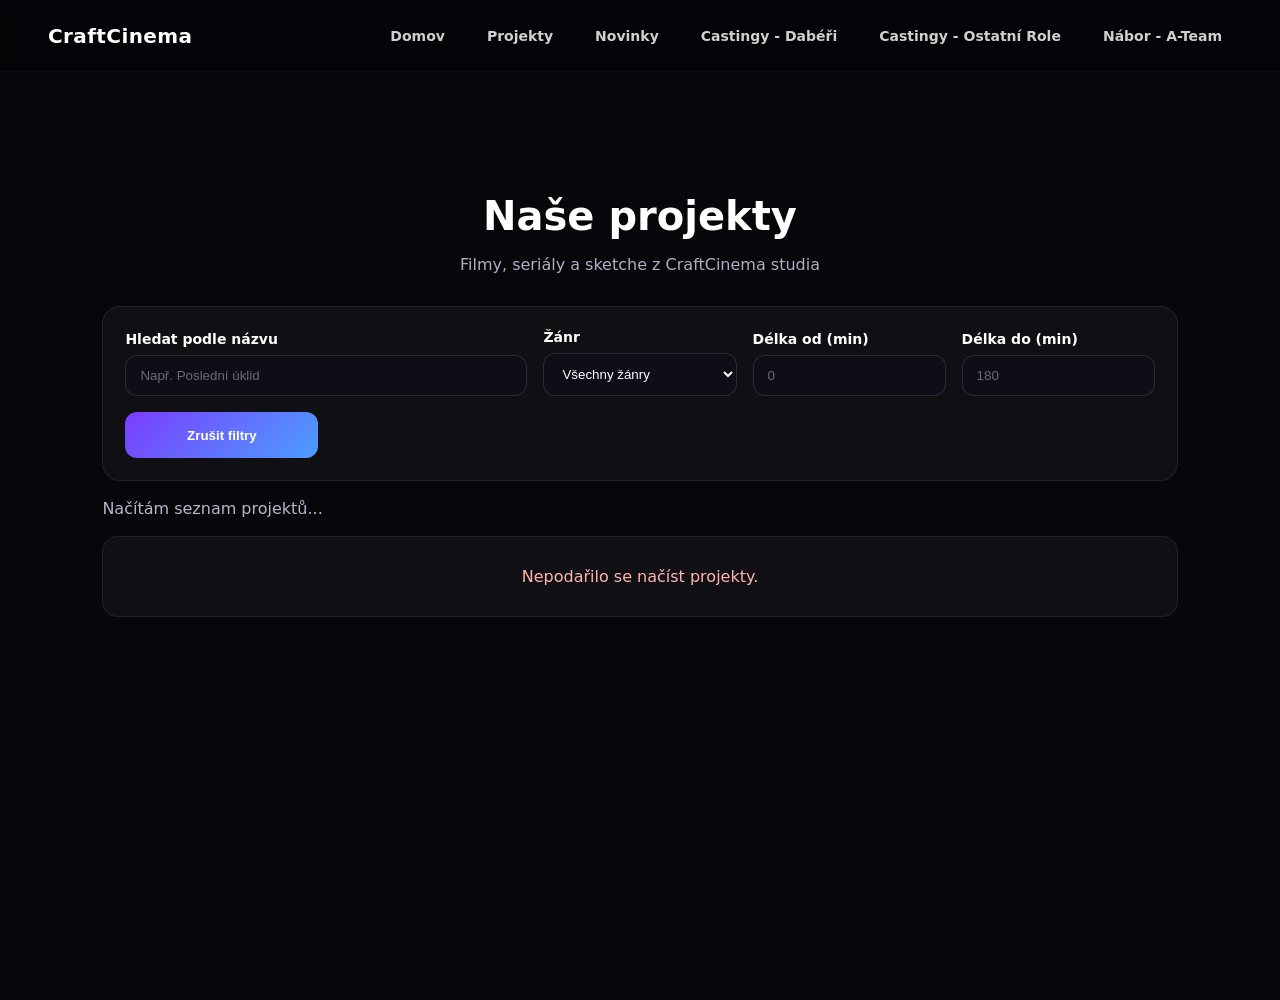
<file: Projekty/projekty.html>
<!DOCTYPE html>
<html lang="cs">
<head>
  <meta charset="utf-8" />
  <meta name="viewport" content="width=device-width,initial-scale=1" />
  <title>CraftCinema - Projekty</title>

  <link rel="stylesheet" href="home.css" />
  <link rel="stylesheet" href="projekty.css" />
</head>

<body>
  <header class="site-header">
    <div class="header-left">
      <div class="logo">CraftCinema</div>
    </div>

    <nav class="header-nav">
      <a href="../Home/" class="nav-link">Domov</a>
      <a href="../Projekty/Projekty" class="nav-link">Projekty</a>
      <a href="../Novinky/" class="nav-link">Novinky</a>
      <a href="../casting-daberi/" class="nav-link">Castingy - Dabéři</a>
      <a href="../casting-role/" class="nav-link">Castingy - Ostatní Role</a>
      <a href="../nabor-a-team/" class="nav-link">Nábor - A-Team</a>
    </nav>
  </header>

  <main class="projects-page">
    <section class="projects-header">
      <h1>Naše projekty</h1>
      <p>Filmy, seriály a sketche z CraftCinema studia</p>
    </section>

    <section class="projects-filters" aria-label="Filtry projektů">
      <div class="filter-field filter-field-wide">
        <label for="filter-title">Hledat podle názvu</label>
        <input
          id="filter-title"
          type="search"
          placeholder="Např. Poslední úklid"
        />
      </div>

      <div class="filter-field">
        <label for="filter-genre">Žánr</label>
        <select id="filter-genre">
          <option value="">Všechny žánry</option>
        </select>
      </div>

      <div class="filter-field">
        <label for="filter-duration-min">Délka od (min)</label>
        <input
          id="filter-duration-min"
          type="number"
          min="0"
          step="1"
          placeholder="0"
        />
      </div>

      <div class="filter-field">
        <label for="filter-duration-max">Délka do (min)</label>
        <input
          id="filter-duration-max"
          type="number"
          min="0"
          step="1"
          placeholder="180"
        />
      </div>

      <button id="reset-filters" class="reset-filters-button" type="button">
        Zrušit filtry
      </button>
    </section>

    <section class="projects-results-bar">
      <p id="results-info">Načítám seznam projektů...</p>
    </section>

    <section id="project-list" class="project-grid" aria-live="polite"></section>
  </main>

  <script src="projekty.js"></script>
</body>
</html>
</file>
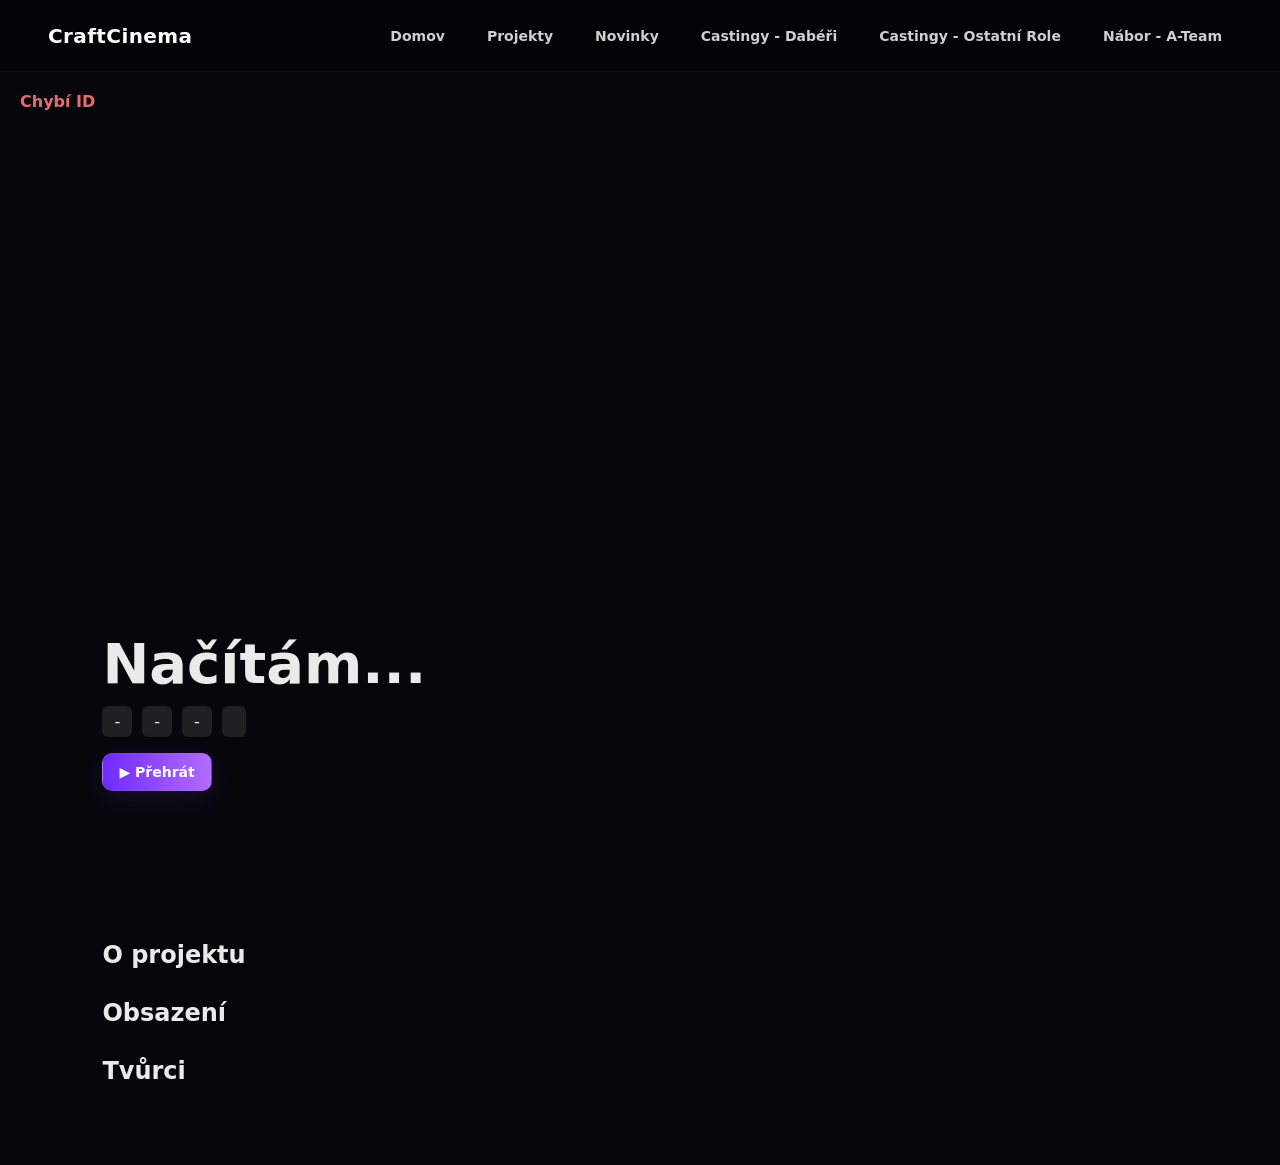
<file: Projekty/FILM/film.html>
<!DOCTYPE html>
<html lang="cs">
<head>
  <meta charset="utf-8" />
  <meta name="viewport" content="width=device-width, initial-scale=1.0"/>
  <title>CraftCinema</title>

  <link rel="stylesheet" href="../home.css" />
  <link rel="stylesheet" href="film.css" />
</head>

<body>

<header class="site-header">
  <div class="header-left">
    <div class="logo">CraftCinema</div>
  </div>

  <nav class="header-nav">
    <a href="/Home/" class="nav-link">Domov</a>
    <a href="/Projekty/Projekty" class="nav-link">Projekty</a>
    <a href="/Novinky/" class="nav-link">Novinky</a>
    <a href="/casting-daberi/" class="nav-link">Castingy - Dabéři</a>
    <a href="/casting-role/" class="nav-link">Castingy - Ostatní Role</a>
    <a href="/nabor-a-team/" class="nav-link">Nábor - A-Team</a>
  </nav>
</header>

<main>

  <section id="project-state" style="padding:20px;"></section>

  <section class="film-hero">

    <div class="film-bg" id="project-backdrop"></div>

    <div class="film-hero-content">

      <h1 id="project-title">Načítám...</h1>

      <div class="meta">
        <span id="project-year">-</span>
        <span id="project-duration">-</span>
        <span id="project-genre">-</span>
        <span id="project-rating-age"></span>
      </div>

      <p id="project-description"></p>

      <a id="watch-button" class="btn primary" href="#" hidden>▶ Přehrát</a>

    </div>
  </section>

  <section class="film-detail">
    <h2>O projektu</h2>
    <p id="project-long-description"></p>

    <h2>Obsazení</h2>
    <ul id="project-cast"></ul>

    <h2>Tvůrci</h2>
    <ul id="project-creators"></ul>
  </section>

</main>

<script src="film.js" defer></script>

</body>
</html>
</file>
<file: Projekty/home.css>
/* Reset & base */
*{box-sizing:border-box}
html,body{height:100%}
body{
  margin:0;
  font-family: Inter, system-ui, -apple-system, "Segoe UI", Roboto, "Helvetica Neue", Arial;
  background:#07070b;
  color:#eaeaea;
  -webkit-font-smoothing:antialiased;
  -moz-osx-font-smoothing:grayscale;
}

/* HEADER */
.site-header{
  position:fixed;
  left:0;right:0;top:0;
  height:72px;
  display:flex;
  align-items:center;
  justify-content:space-between;
  padding:12px 48px;
  background:rgba(4,4,6,0.45);
  backdrop-filter:blur(8px);
  z-index:999;
  border-bottom:1px solid rgba(255,255,255,0.03);
}

.header-left{display:flex;align-items:center;gap:18px}
.logo{
  font-weight:900;
  font-size:20px;
  color:#fff;
  letter-spacing:0.4px;
}

/* nav shifted more left: keep nav close to logo, not centered */
.header-nav{
  display:flex;
  gap:22px;
  align-items:center;
  margin-left:12px;
}

/* nav style */
.header-nav .nav-link{
  color:rgba(230,230,230,0.9);
  text-decoration:none;
  font-weight:600;
  font-size:14px;
  padding:8px 10px;
  border-radius:6px;
  transition:color .18s, background .18s, transform .12s;
}
.header-nav .nav-link:hover{
  color:#fff;
  transform:translateY(-2px);
  background:linear-gradient(90deg, rgba(120,50,255,0.06), rgba(80,30,200,0.04));
}

/* MAIN / HERO */
main{margin-top:72px}

/* hero: split 50/50 but responsive */
.hero{
  display:flex;
  gap:40px;
  align-items:center;
  justify-content:space-between;
  padding:68px 6vw;
  min-height:600px;
  background:linear-gradient(180deg,#07070b 0%, #0f0720 100%);
}

/* left column */
.hero-left{flex:1;max-width:620px}
.hero-title{
  margin:0 0 14px 0;
  font-size:48px;
  line-height:1.02;
  font-weight:800;
  color:#f6f5fb;
  letter-spacing: -0.6px;
  text-shadow: 0 2px 30px rgba(10,6,20,0.35);
}
.hero-sub{
  margin:0 0 22px 0;
  color:rgba(220,215,240,0.85);
  font-size:18px;
  max-width:48ch;
}

/* hero actions */
.hero-actions{display:flex;gap:12px;flex-wrap:wrap}
.btn{
  display:inline-flex;
  align-items:center;
  justify-content:center;
  text-decoration:none;
  padding:10px 16px;
  border-radius:10px;
  font-weight:700;
  font-size:14px;
  cursor:pointer;
  transition:transform .16s, box-shadow .18s;
  border:1px solid rgba(255,255,255,0.04);
}

/* primary: subtle purple gradient */
.btn.primary{
  background:linear-gradient(90deg,#6f2bff 0%, #b36bff 100%);
  color:white;
  box-shadow: 0 8px 30px rgba(123,61,255,0.12);
}
.btn.primary:hover{ transform:translateY(-4px); box-shadow: 0 18px 60px rgba(123,61,255,0.16) }

/* ghost button (secondary) */
.btn.ghost{
  background:transparent;
  color:rgba(230,230,230,0.9);
  border:1px solid rgba(255,255,255,0.03);
}
.btn.ghost:hover{ 
  transform:translateY(-2px); 
  background: rgba(255,255,255,0.02);
}

/* Casting / Nábory / Team / Více info buttons – všechny primární gradient */
.casting-buttons .btn,
#nabory .btn,
#team .btn,
.btn.more-info {
  background: linear-gradient(90deg,#6f2bff 0%, #b36bff 100%);
  color: #fff;
  border: none;
  box-shadow: 0 12px 40px rgba(110,60,255,0.12);
  padding: 12px 22px;
  font-weight:700;
  font-size:14px;
  border-radius:10px;
  text-decoration:none;
  transition: transform .16s, box-shadow .18s, background .18s;
  min-width: 150px;
  text-align:center;
}
.casting-buttons .btn:hover,
#nabory .btn:hover,
#team .btn:hover,
.btn.more-info:hover {
  transform: translateY(-4px);
  box-shadow: 0 18px 60px rgba(123,61,255,0.16);
}
#nabory .btn { margin-top: 1rem; }

/* right column: image with glow behind (for transparent PNG) */
.hero-right{
  flex:0 0 520px;
  display:flex;
  justify-content:flex-start;
  align-items:left
}
.hero-img-wrap{
  position:relative;
  width:420px;
  height:400px; 
  display:block;
  border-radius:1px;
  overflow:visible;
  pointer-events:none;
}
.hero-img-wrap::before{
  content:"";
  position:center;
  left:0%;
  top:10%;
  transform:translate(-50%,-50%);
  width:420px;
  height:260px;
  border-radius:18px;
  background: radial-gradient(ellipse at center, rgba(140,75,255,0.26) 0%, rgba(100,40,200,0.12) 30%, transparent 60%);
  filter:blur(36px);
  z-index:0;
}
.hero-img-wrap img{
  position:relative;
  z-index:1;
  display:block;
  width: 750px;
  height: 540px;
  object-fit: cover;
  transform: translateX(-180px) translateY(-50px) translateZ(0);
  margin:0;
  border:none;
  border-radius:0;
  opacity:0;
  transition:opacity .9s ease, transform .9s ease;
  will-change:opacity, transform;
  box-shadow: 0 24px 80px rgba(5,3,12,0.55);
}
.hero-img-wrap img.visible{
  opacity:1;
  transform: translateX(-180px) translateY(-50px) scale(1);
}

/* Naše tvorba section */
.tvorba-section{
  padding:92px 8vw;
  text-align:center;
  background: linear-gradient(180deg, rgba(6,6,8,0.0), rgba(6,4,12,0.02));
}
.tvorba-title{ font-size:36px; margin:0 0 18px 0; color:#f7f6fb; font-weight:800 }
.tvorba-text{ color:rgba(210,200,230,0.9); font-size:18px; max-width:880px; margin:0 auto 28px auto; line-height:1.6 }
.tvorba-button{ display:inline-block; padding:12px 22px; border-radius:10px; background:linear-gradient(90deg,#6f2bff,#b36bff); color:#fff; text-decoration:none; font-weight:700; box-shadow:0 12px 40px rgba(110,60,255,0.12); }

/* info sections */
.info-section{ padding:72px 8vw; text-align:center; color:rgba(210,200,230,0.9); }
.info-section h3{ font-size:24px; margin-bottom:12px; color:#efeefe }

/* reveal animation base */
.reveal{ opacity:0; transform: translateY(28px) scale(.995); transition: all .7s cubic-bezier(.2,.9,.3,1.05) }
.reveal.active{ opacity:1; transform: translateY(0) scale(1); }

/* footer */
.site-footer{ text-align:center; padding:40px 8vw; color:rgba(200,200,200,0.6); border-top:1px solid rgba(255,255,255,0.02) }

/* responsive */
@media (max-width:980px){
  .hero{ flex-direction:column; gap:28px; padding:48px 6vw; min-height:640px }
  .hero-right{ order:2; flex:0 0 auto; justify-content:center; }
  .hero-left{ order:1; text-align:center }
  .hero-img-wrap{ width:86%; height:auto }
  .hero-img-wrap::before{ left:50%; width:70%; height:40% }
  .hero-img-wrap img, .hero-img-wrap img.visible {
      transform: translateY(0) scale(1); 
      width: 100%; 
      height: auto;
      object-fit: contain;
  }
}
</file>
<file: Projekty/projekty.css>
.projects-page {
  margin-top: 100px;
  padding: 60px 8vw;
}

.projects-header {
  text-align: center;
  margin-bottom: 32px;
}

.projects-header h1 {
  margin-bottom: 10px;
  font-size: 40px;
  color: #fff;
}

.projects-header p {
  color: rgba(220, 215, 240, 0.8);
}

.projects-filters {
  display: grid;
  grid-template-columns: repeat(auto-fit, minmax(180px, 1fr));
  gap: 16px;
  align-items: end;
  margin-bottom: 18px;
  padding: 22px;
  background: rgba(255, 255, 255, 0.04);
  border: 1px solid rgba(255, 255, 255, 0.08);
  border-radius: 18px;
  backdrop-filter: blur(10px);
}

.filter-field {
  display: flex;
  flex-direction: column;
  gap: 8px;
}

.filter-field-wide {
  grid-column: span 2;
}

.filter-field label {
  color: #fff;
  font-size: 14px;
  font-weight: 600;
}

.filter-field input,
.filter-field select {
  width: 100%;
  padding: 12px 14px;
  color: #fff;
  background: rgba(15, 15, 30, 0.65);
  border: 1px solid rgba(255, 255, 255, 0.12);
  border-radius: 12px;
  outline: none;
  transition: border-color 0.2s ease, box-shadow 0.2s ease;
}

.filter-field input::placeholder {
  color: rgba(220, 215, 240, 0.45);
}

.filter-field input:focus,
.filter-field select:focus {
  border-color: rgba(140, 90, 255, 0.85);
  box-shadow: 0 0 0 3px rgba(140, 90, 255, 0.15);
}

.filter-field select option {
  color: #111;
}

.reset-filters-button {
  height: 46px;
  padding: 0 18px;
  color: #fff;
  background: linear-gradient(135deg, #7b3dff, #4c9eff);
  border: none;
  border-radius: 12px;
  font-weight: 600;
  cursor: pointer;
  transition: transform 0.2s ease, box-shadow 0.2s ease;
}

.reset-filters-button:hover {
  transform: translateY(-2px);
  box-shadow: 0 14px 30px rgba(76, 158, 255, 0.22);
}

.projects-results-bar {
  margin-bottom: 18px;
}

.projects-results-bar p {
  margin: 0;
  color: rgba(220, 215, 240, 0.84);
}

.project-grid {
  display: grid;
  grid-template-columns: repeat(auto-fill, minmax(260px, 1fr));
  gap: 20px;
}

.project-card-link {
  display: block;
  text-decoration: none;
  color: inherit;
  height: 100%;
}

.project-card {
  overflow: hidden;
  background: rgba(255, 255, 255, 0.03);
  border: 1px solid rgba(255, 255, 255, 0.05);
  border-radius: 16px;
  cursor: pointer;
  transition: transform 0.2s ease, box-shadow 0.2s ease;
}

.project-card:hover {
  transform: translateY(-6px);
  box-shadow: 0 20px 60px rgba(123, 61, 255, 0.15);
}

.project-card:focus-visible {
  outline: 2px solid rgba(140, 90, 255, 0.9);
  outline-offset: 3px;
}

.project-image {
  display: block;
  width: 100%;
  height: 180px;
  object-fit: cover;
}

.project-card-content {
  padding: 14px 14px 16px;
}

.project-card h3 {
  margin: 0 0 10px;
  color: #fff;
  font-size: 20px;
}

.project-card p {
  margin: 0 0 8px;
  color: rgba(220, 215, 240, 0.82);
  font-size: 14px;
  line-height: 1.5;
}

.description {
  min-height: 42px;
}

.no-results-container,
.status-message {
  grid-column: 1 / -1;
  padding: 30px 24px;
  text-align: center;
  color: rgba(220, 215, 240, 0.9);
  background: rgba(255, 255, 255, 0.04);
  border: 1px solid rgba(255, 255, 255, 0.08);
  border-radius: 16px;
}

.error-message {
  color: #ffb4b4;
}

@media (max-width: 820px) {
  .projects-page {
    padding: 40px 6vw;
  }

  .filter-field-wide {
    grid-column: span 1;
  }
}
</file>
<file: Projekty/FILM/film.css>
.film-page {
  margin-top: 72px;
}

/* HERO */
.film-hero {
  position: relative;
  height: 80vh;
  display: flex;
  align-items: flex-end;
  padding: 60px 8vw;
}

.film-bg {
  position: absolute;
  inset: 0;
  background-size: cover;
  background-position: center;
  filter: brightness(0.4);
}

.film-hero-content {
  position: relative;
  z-index: 2;
  max-width: 700px;
}

.film-hero h1 {
  font-size: 56px;
  margin-bottom: 10px;
}

.meta {
  display: flex;
  gap: 10px;
  margin-bottom: 15px;
}

.meta span {
  background: rgba(255,255,255,0.1);
  padding: 6px 12px;
  border-radius: 6px;
}

/* DETAIL */
.film-detail {
  padding: 60px 8vw;
}

.film-detail h2 {
  margin-top: 30px;
}
#project-state{
  margin-top:10px;
  color:rgba(255,120,120,0.9);
  font-weight:600;
}
</file>
